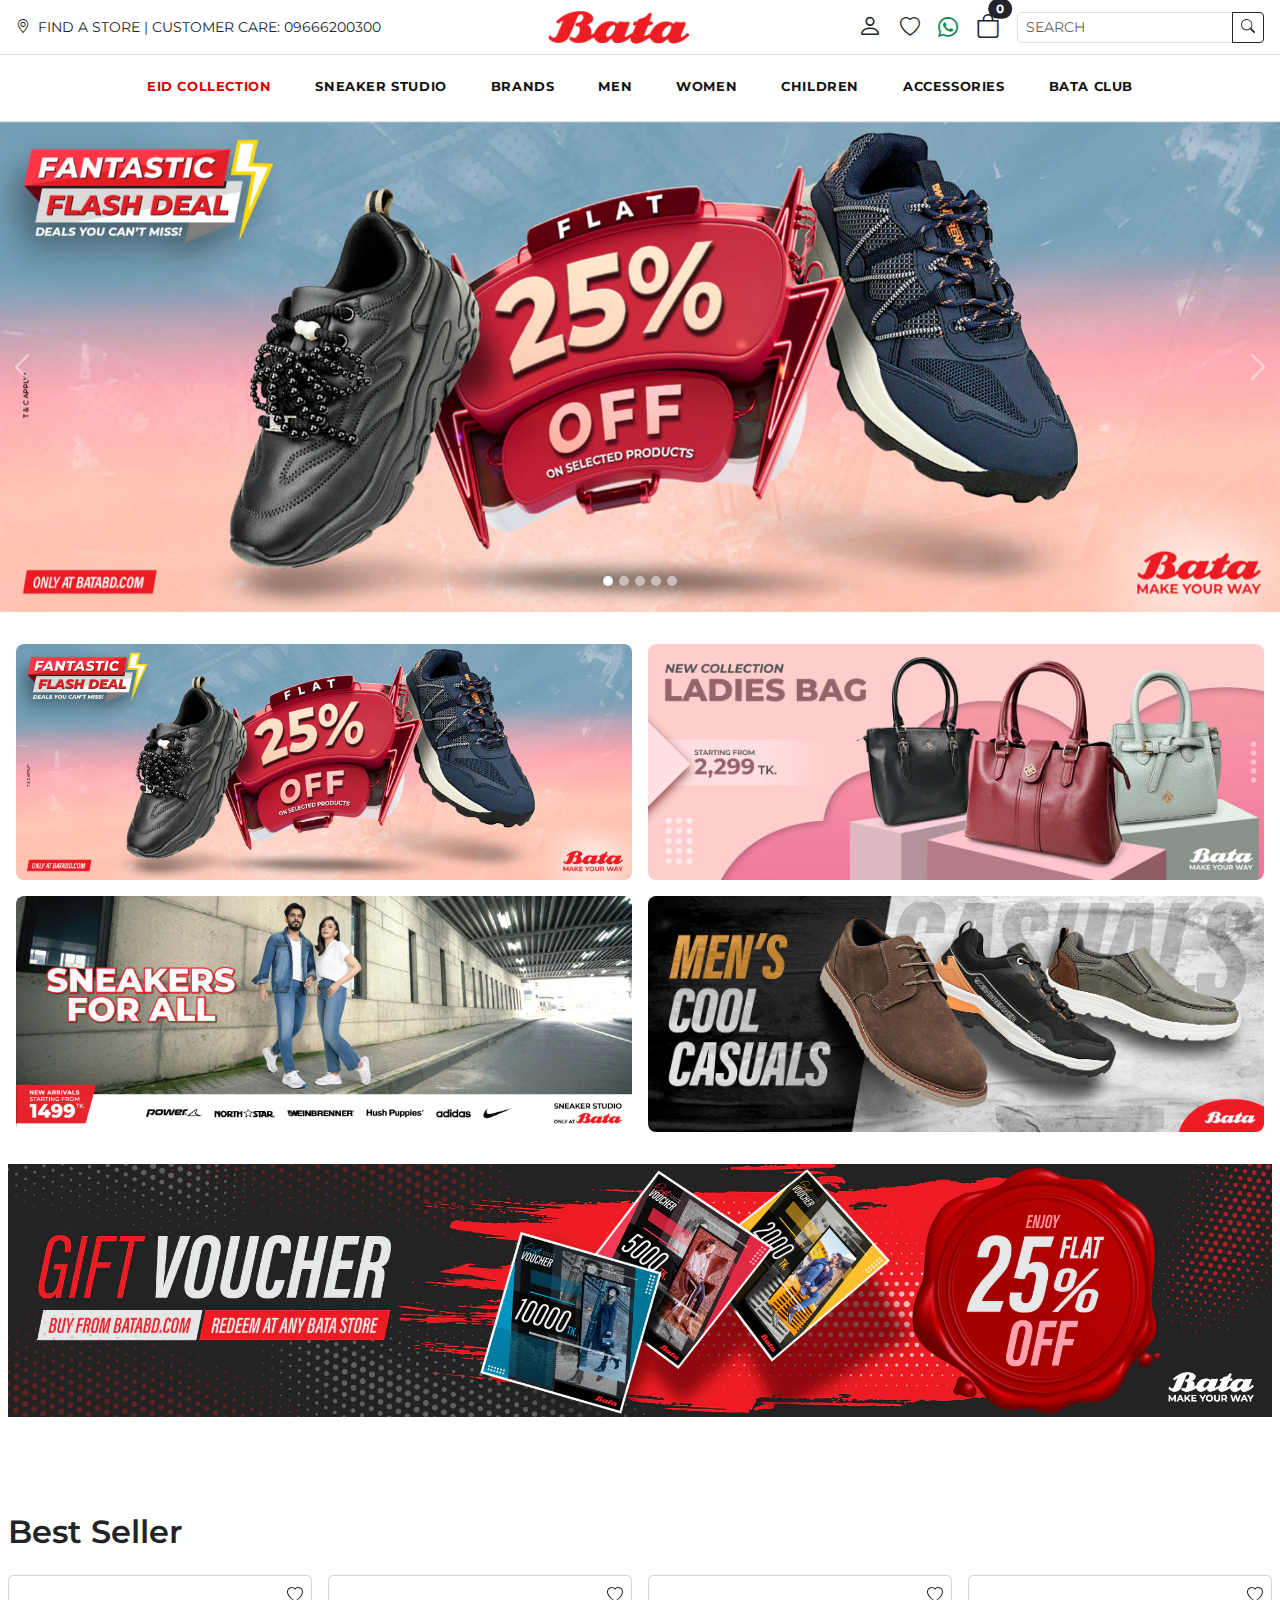
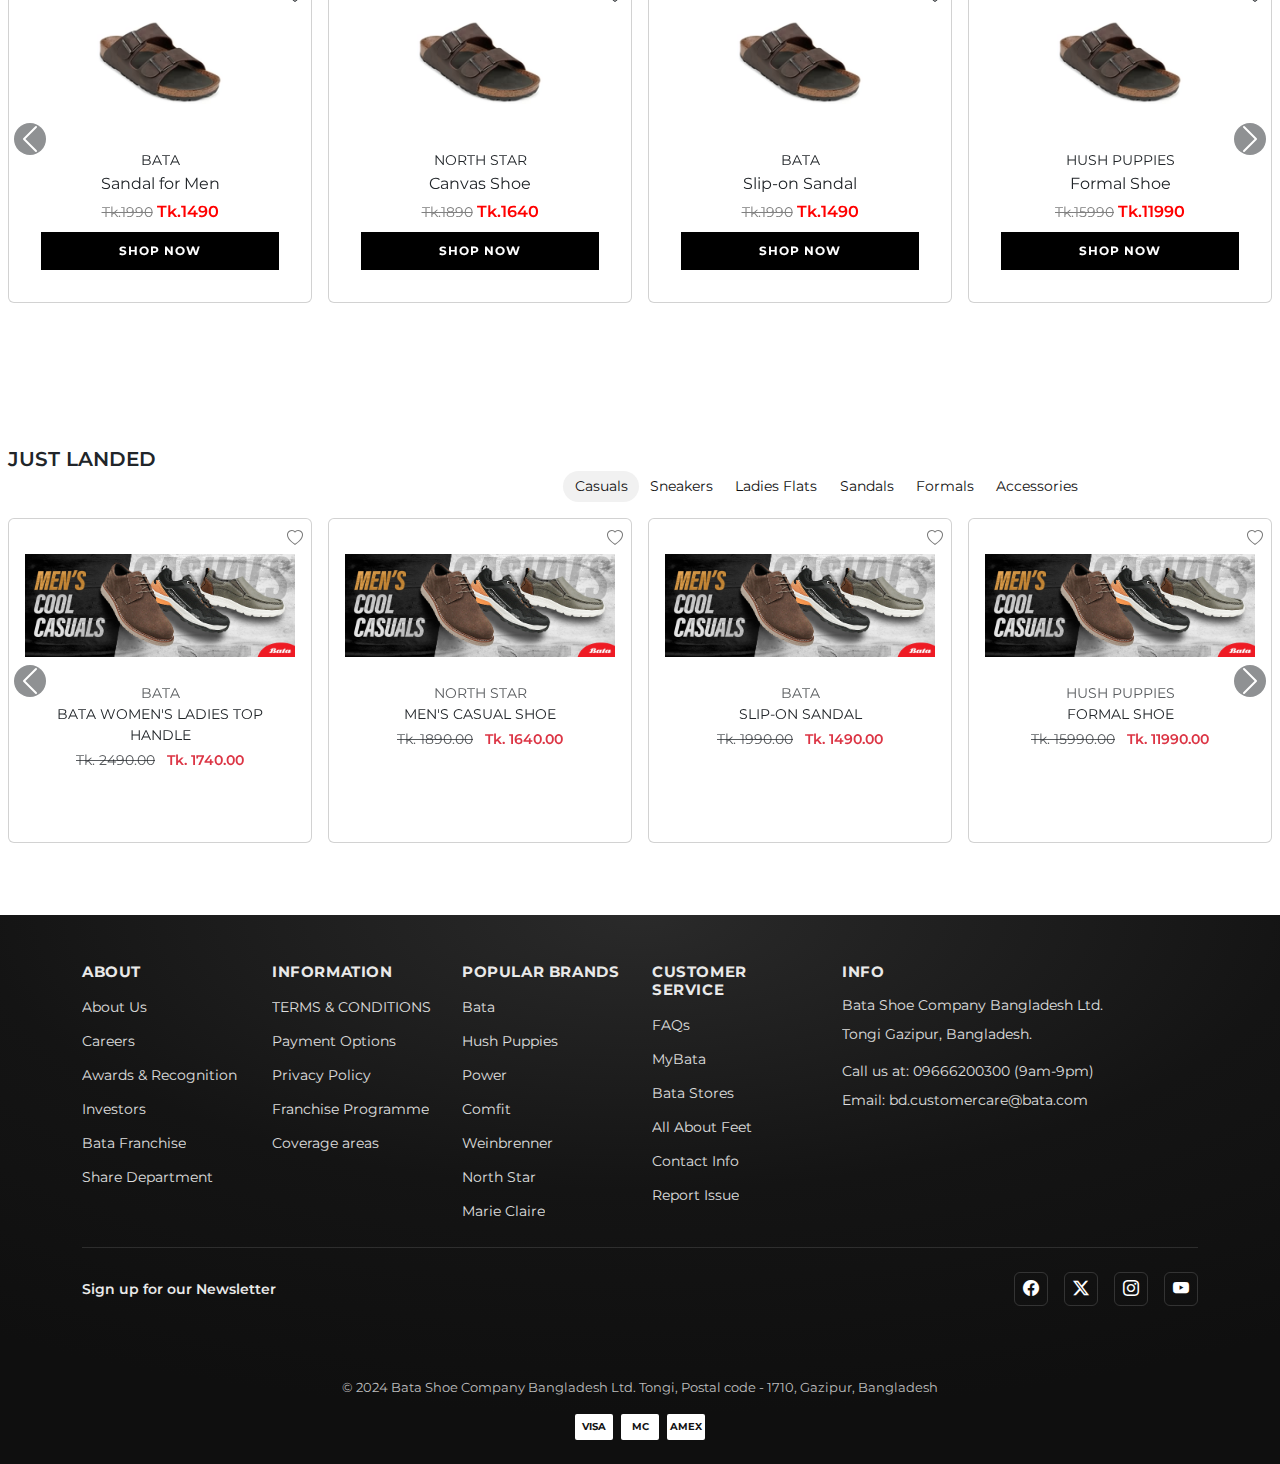
<file: index.html>
<!DOCTYPE html>
<html lang="en">

<head>
  <meta charset="UTF-8" />
  <meta name="viewport" content="width=device-width, initial-scale=1.0" />
  <title>Make your way - Bata</title>

  <!-- Bootstrap Icons -->
  <link rel="stylesheet" href="https://cdn.jsdelivr.net/npm/bootstrap-icons@1.13.1/font/bootstrap-icons.min.css">

  <!-- Google Font -->
  <link rel="preconnect" href="https://fonts.googleapis.com">
  <link rel="preconnect" href="https://fonts.gstatic.com" crossorigin>
  <link href="https://fonts.googleapis.com/css2?family=Montserrat:wght@100..900&display=swap" rel="stylesheet">

  <!-- Bootstrap 5.3 (local) -->
  <link rel="stylesheet" href="bootstrap/css/bootstrap.min.css">
  <!-- cdn  -->
  <link href="https://cdn.jsdelivr.net/npm/bootstrap@5.3.3/dist/css/bootstrap.min.css" rel="stylesheet"
    integrity="sha384-QWTKZyjpPEjISv5WaRU9OFeRpok6YctnYmDr5pNlyT2bRjXh0JMhjY6hW+ALEwIH" crossorigin="anonymous">


  <link rel="shortcut icon" href="assets/images/logo.png" type="image/x-icon">
  <link rel="stylesheet" href="/styles/style.css">

</head>

<body class="bg-white">

  <!-- =============== HEADER =============== -->
  <header class="border-bottom bg-white">

    <!-- TOP BAR -->
    <div class="container-fluid px-3 py-2">
      <div class="d-flex align-items-center justify-content-between">

        <!-- LEFT -->
        <div class="d-flex align-items-center gap-3">

          <!-- Mobile: menu + search -->
          <button class="btn p-0 d-lg-none" type="button" data-bs-toggle="offcanvas" data-bs-target="#mobileMenu"
            aria-controls="mobileMenu" aria-label="Open menu">
            <i class="bi bi-list fs-2"></i>
          </button>

          <button class="btn p-0 d-lg-none" type="button" data-bs-toggle="offcanvas" data-bs-target="#mobileSearch"
            aria-controls="mobileSearch" aria-label="Open search">
            <i class="bi bi-search fs-4"></i>
          </button>

          <!-- Desktop: left text -->
          <div class="d-none d-lg-flex align-items-center gap-2 small text-uppercase">
            <i class="bi bi-geo-alt"></i>
            <span>FIND A STORE | CUSTOMER CARE: 09666200300</span>
          </div>
        </div>

        <!-- CENTER LOGO -->
        <a href="index.html" class="text-decoration-none">
          <img src="assets/images/logo.png" alt="Bata" style="height: 34px; width: auto;">
        </a>

        <!-- RIGHT -->
        <div class="d-flex align-items-center gap-3">

          <a class="btn p-0" href="#" aria-label="Account">
            <i class="bi bi-person fs-4"></i>
          </a>

          <a class="btn p-0 d-none d-lg-inline-flex" href="#" aria-label="Wishlist">
            <i class="bi bi-heart fs-5"></i>
          </a>

          <a class="btn p-0 d-none d-lg-inline-flex" href="#" aria-label="WhatsApp">
            <i class="bi bi-whatsapp fs-5 text-success"></i>
          </a>

          <a class="btn position-relative p-0" href="#" aria-label="Cart">
            <i class="bi bi-bag fs-4"></i>
            <span class="position-absolute top-0 start-100 translate-middle badge rounded-pill bg-dark">0</span>
          </a>

          <!-- Desktop Search -->
          <form class="d-none d-lg-block" role="search">
            <div class="input-group input-group-sm">
              <input class="form-control text-uppercase" type="search" placeholder="SEARCH" aria-label="Search">
              <button class="btn btn-outline-dark" type="submit" aria-label="Submit search">
                <i class="bi bi-search"></i>
              </button>
            </div>
          </form>

        </div>
      </div>
    </div>

    <!-- DESKTOP NAV -->
    <nav class="d-none d-lg-block border-top bata-desktop-nav">
      <div class="container-fluid">
        <ul class="nav justify-content-center gap-4 py-2 fw-semibold text-uppercase">

          <li class="nav-item">
            <a class="nav-link text-danger" href="eidcollection.html">Eid Collection</a>
          </li>

          <li class="nav-item">
            <a class="nav-link" href="brands.html">Sneaker Studio</a>
          </li>

          <!-- BRANDS (simple dropdown list like screenshot) -->
          <li class="nav-item dropdown position-static">
            <a class="nav-link dropdown-toggle" href="brands.html" role="button" data-bs-toggle="dropdown">Brands</a>
            <div class="dropdown-menu">
              <div class="container">
                <div class="row g-4">
                  <div class="col-lg-3">
                    <div class="mega-title">Brands</div>
                    <ul class="mega-list">
                      <li><a class="hot" href="#">Power</a></li>
                      <li><a href="#">North star</a></li>
                      <li><a href="#">Bata Red Label</a></li>
                      <li><a href="#">Adidas</a></li>
                      <li><a href="#">Bata</a></li>
                      <li><a href="#">Comfit</a></li>
                      <li><a href="#">Hush puppies</a></li>
                      <li><a href="#">Weinbrenner</a></li>
                      <li><a href="#">Scholl</a></li>
                    </ul>
                  </div>
                </div>
              </div>
            </div>
          </li>

          <!-- MEN (mega menu) -->
          <li class="nav-item dropdown position-static">
            <a class="nav-link dropdown-toggle" href="#" role="button" data-bs-toggle="dropdown">Men</a>
            <div class="dropdown-menu">
              <div class="container">
                <div class="row g-5">

                  <div class="col-lg-3">
                    <div class="mega-title">All shoes</div>
                    <ul class="mega-list">
                      <li><a class="hot" href="#">Apparel</a></li>
                      <li><a href="#">Casual Shoes</a></li>
                      <li><a href="#">Formal Shoes</a></li>
                      <li><a href="#">Mens Sandal</a></li>
                      <li><a href="#">Mocassino</a></li>
                      <li><a href="#">Sports</a></li>
                    </ul>
                  </div>

                  <div class="col-lg-2">
                    <div class="mega-title">Brands</div>
                    <ul class="mega-list">
                      <li><a class="hot" href="#">Adidas</a></li>
                      <li><a href="#">Ambassador</a></li>
                      <li><a href="#">Bata</a></li>
                      <li><a href="#">Bata Comfit</a></li>
                      <li><a href="#">Bata Red Label</a></li>
                      <li><a href="#">Hush Puppies</a></li>
                      <li><a href="#">North Star</a></li>
                      <li><a href="#">Power</a></li>
                      <li><a href="#">Weinbrenner</a></li>
                      <li><a href="#">Scholl</a></li>
                    </ul>
                  </div>

                  <div class="col-lg-2">
                    <div class="mega-title">By color</div>
                    <ul class="mega-list">
                      <li><a class="hot" href="#">Black</a></li>
                      <li><a href="#">Blue</a></li>
                      <li><a href="#">Brown</a></li>
                      <li><a href="#">Gray</a></li>
                      <li><a href="#">Green</a></li>
                      <li><a href="#">Red</a></li>
                      <li><a href="#">Pink</a></li>
                      <li><a href="#">Yellow</a></li>
                      <li><a href="#">White</a></li>
                    </ul>
                  </div>

                  <div class="col-lg-2">
                    <div class="mega-title">By price</div>
                    <ul class="mega-list">
                      <li><a class="hot" href="#">Under Tk.1000</a></li>
                      <li><a href="#">Tk.1001 - Tk.1500</a></li>
                      <li><a href="#">Tk.1501 - Tk.2000</a></li>
                      <li><a href="#">Tk.2001 - Tk.3000</a></li>
                      <li><a href="#">Tk.3001 - Tk.4000</a></li>
                      <li><a href="#">Tk.4001 - Tk.5000</a></li>
                      <li><a href="#">Above Tk.5000</a></li>
                    </ul>
                  </div>

                  <div class="col-lg-3">
                    <div class="mega-title">By size</div>
                    <a class="size-item hot" href="#"><i class="bi bi-shoe-print"></i> 5</a>
                    <a class="size-item" href="#"><i class="bi bi-shoe-print"></i> 6</a>
                    <a class="size-item" href="#"><i class="bi bi-shoe-print"></i> 7</a>
                    <a class="size-item" href="#"><i class="bi bi-shoe-print"></i> 8</a>
                    <a class="size-item" href="#"><i class="bi bi-shoe-print"></i> 9</a>
                    <a class="size-item" href="#"><i class="bi bi-shoe-print"></i> 10</a>
                    <a class="size-item" href="#"><i class="bi bi-shoe-print"></i> 11</a>
                  </div>

                </div>
              </div>
            </div>
          </li>

          <!-- WOMEN -->
          <li class="nav-item dropdown position-static">
            <a class="nav-link dropdown-toggle" href="#" role="button" data-bs-toggle="dropdown">Women</a>
            <div class="dropdown-menu">
              <div class="container">
                <div class="row g-5">

                  <div class="col-lg-3">
                    <div class="mega-title">All shoes</div>
                    <ul class="mega-list">
                      <li><a class="hot" href="#">Apparel</a></li>
                      <li><a href="#">Ladies Sandals</a></li>
                      <li><a href="#">Ladies Heel</a></li>
                      <li><a href="#">Ladies Sports Shoes</a></li>
                      <li><a href="#">Ladies Casual & Formal Closed Shoes</a></li>
                    </ul>
                  </div>

                  <div class="col-lg-2">
                    <div class="mega-title">Brands</div>
                    <ul class="mega-list">
                      <li><a class="hot" href="#">Bata</a></li>
                      <li><a href="#">Bata Comfit</a></li>
                      <li><a href="#">Bata Red Label</a></li>
                      <li><a href="#">Power</a></li>
                      <li><a href="#">Hush Puppies</a></li>
                      <li><a href="#">North Star</a></li>
                      <li><a href="#">Scholl</a></li>
                      <li><a href="#">Adidas</a></li>
                      <li><a href="#">Marie Claire</a></li>
                    </ul>
                  </div>

                  <div class="col-lg-2">
                    <div class="mega-title">By color</div>
                    <ul class="mega-list">
                      <li><a class="hot" href="#">Black</a></li>
                      <li><a href="#">Blue</a></li>
                      <li><a href="#">Brown</a></li>
                      <li><a href="#">Gray</a></li>
                      <li><a href="#">Green</a></li>
                      <li><a href="#">Pink</a></li>
                      <li><a href="#">Red</a></li>
                      <li><a href="#">Yellow</a></li>
                      <li><a href="#">White</a></li>
                    </ul>
                  </div>

                  <div class="col-lg-2">
                    <div class="mega-title">By price</div>
                    <ul class="mega-list">
                      <li><a class="hot" href="#">Under Tk.1000</a></li>
                      <li><a href="#">Tk.1001 - Tk.1500</a></li>
                      <li><a href="#">Tk.1501 - Tk.2000</a></li>
                      <li><a href="#">Tk.2001 - Tk.3000</a></li>
                      <li><a href="#">Tk.3001 - Tk.4000</a></li>
                      <li><a href="#">Tk.4001 - Tk.5000</a></li>
                      <li><a href="#">Above Tk.5000</a></li>
                    </ul>
                  </div>

                  <div class="col-lg-3">
                    <div class="mega-title">By size</div>
                    <a class="size-item hot" href="#"><i class="bi bi-shoe-print"></i> 3</a>
                    <a class="size-item" href="#"><i class="bi bi-shoe-print"></i> 4</a>
                    <a class="size-item" href="#"><i class="bi bi-shoe-print"></i> 5</a>
                    <a class="size-item" href="#"><i class="bi bi-shoe-print"></i> 6</a>
                    <a class="size-item" href="#"><i class="bi bi-shoe-print"></i> 7</a>
                  </div>

                </div>
              </div>
            </div>
          </li>

          <!-- CHILDREN -->
          <li class="nav-item dropdown position-static">
            <a class="nav-link dropdown-toggle" href="#" role="button" data-bs-toggle="dropdown">Children</a>
            <div class="dropdown-menu">
              <div class="container">
                <div class="row g-5">

                  <div class="col-lg-3">
                    <div class="mega-title">Boys</div>
                    <ul class="mega-list mb-3">
                      <li><a class="hot" href="#">Sandal</a></li>
                      <li><a href="#">Sports</a></li>
                      <li><a href="#">Kids' Casuals (Boys)</a></li>
                    </ul>

                    <div class="mega-title">Girls</div>
                    <ul class="mega-list">
                      <li><a class="hot" href="#">Sandal</a></li>
                      <li><a href="#">Sports</a></li>
                      <li><a href="#">Kids' Casuals (Girls)</a></li>
                    </ul>
                  </div>

                  <div class="col-lg-2">
                    <div class="mega-title">Brands</div>
                    <ul class="mega-list">
                      <li><a class="hot" href="#">Bata</a></li>
                      <li><a href="#">Weinbrenner</a></li>
                      <li><a href="#">Bubblegummers</a></li>
                      <li><a href="#">Power</a></li>
                      <li><a href="#">Justice League</a></li>
                    </ul>
                  </div>

                  <div class="col-lg-2">
                    <div class="mega-title">By color</div>
                    <ul class="mega-list">
                      <li><a class="hot" href="#">Black</a></li>
                      <li><a href="#">Blue</a></li>
                      <li><a href="#">Brown</a></li>
                      <li><a href="#">Gray</a></li>
                      <li><a href="#">Green</a></li>
                      <li><a href="#">Pink</a></li>
                      <li><a href="#">Red</a></li>
                      <li><a href="#">White</a></li>
                      <li><a href="#">Yellow</a></li>
                    </ul>
                  </div>

                  <div class="col-lg-2">
                    <div class="mega-title">By price</div>
                    <ul class="mega-list">
                      <li><a class="hot" href="#">Under Tk.1000</a></li>
                      <li><a href="#">Tk.1001 - Tk.1500</a></li>
                      <li><a href="#">Tk.1501 - Tk.2000</a></li>
                      <li><a href="#">Tk.2001 - Tk.3000</a></li>
                      <li><a href="#">Tk.3001 - Tk.4000</a></li>
                      <li><a href="#">Above Tk.5000</a></li>
                    </ul>
                  </div>

                  <div class="col-lg-3">
                    <div class="mega-title">By size</div>
                    <a class="size-item hot" href="#"><i class="bi bi-shoe-print"></i> 1</a>
                    <a class="size-item" href="#"><i class="bi bi-shoe-print"></i> 2</a>
                    <a class="size-item" href="#"><i class="bi bi-shoe-print"></i> 3</a>
                    <a class="size-item" href="#"><i class="bi bi-shoe-print"></i> 4</a>
                    <a class="size-item" href="#"><i class="bi bi-shoe-print"></i> 5</a>
                    <a class="size-item" href="#"><i class="bi bi-shoe-print"></i> 6</a>
                    <a class="size-item" href="#"><i class="bi bi-shoe-print"></i> 7</a>
                    <a class="size-item" href="#"><i class="bi bi-shoe-print"></i> 8</a>
                    <a class="size-item" href="#"><i class="bi bi-shoe-print"></i> 9</a>
                    <a class="size-item" href="#"><i class="bi bi-shoe-print"></i> 10</a>
                    <a class="size-item" href="#"><i class="bi bi-shoe-print"></i> 11</a>
                    <a class="size-item" href="#"><i class="bi bi-shoe-print"></i> 12</a>
                    <a class="size-item" href="#"><i class="bi bi-shoe-print"></i> 13</a>
                  </div>

                </div>
              </div>
            </div>
          </li>

          <!-- ACCESSORIES -->
          <li class="nav-item dropdown position-static">
            <a class="nav-link dropdown-toggle" href="#" role="button" data-bs-toggle="dropdown">Accessories</a>
            <div class="dropdown-menu">
              <div class="container">
                <div class="row g-5">
                  <div class="col-lg-3">
                    <div class="mega-title">Apparel</div>
                  </div>

                  <div class="col-lg-3">
                    <div class="mega-title">Bag</div>
                    <ul class="mega-list">
                      <li><a class="hot" href="#">Backpack</a></li>
                      <li><a href="#">Ladies Handbags</a></li>
                    </ul>
                  </div>

                  <div class="col-lg-3">
                    <div class="mega-title">Brands</div>
                    <ul class="mega-list">
                      <li><a class="hot" href="#">Adidas</a></li>
                      <li><a href="#">Bata</a></li>
                      <li><a href="#">Prive Roma</a></li>
                      <li><a href="#">Marie Claire</a></li>
                    </ul>
                  </div>

                  <div class="col-lg-3">
                    <div class="mega-title">Others</div>
                    <ul class="mega-list">
                      <li><a class="hot" href="#">Belts</a></li>
                      <li><a href="#">Wallets</a></li>
                      <li><a href="#">Shoe Care</a></li>
                    </ul>
                  </div>
                </div>
              </div>
            </div>
          </li>

          <!-- BATA CLUB -->
          <li class="nav-item dropdown position-static">
            <a class="nav-link dropdown-toggle" href="#" role="button" data-bs-toggle="dropdown">Bata Club</a>
            <div class="dropdown-menu">
              <div class="container">
                <div class="row">
                  <div class="col-lg-4">
                    <ul class="mega-list">
                      <li><a href="#">Check your Bata Club points</a></li>
                      <li><a href="#">Register Yourself</a></li>
                      <li><a href="#">Bata Club Benefits</a></li>
                    </ul>
                  </div>
                </div>
              </div>
            </div>
          </li>

        </ul>
      </div>
    </nav>

  </header>

  <!-- MOBILE MENU -->
  <div class="offcanvas offcanvas-start" tabindex="-1" id="mobileMenu" aria-labelledby="mobileMenuLabel">
    <div class="offcanvas-header">
      <h5 class="offcanvas-title" id="mobileMenuLabel">Menu</h5>
      <button type="button" class="btn-close" data-bs-dismiss="offcanvas" aria-label="Close"></button>
    </div>
    <div class="offcanvas-body">
      <ul class="nav flex-column fw-semibold text-uppercase gap-2">
        <li class="nav-item"><a class="nav-link text-danger" href="eidcollection.html">Eid Collection</a></li>
        <li class="nav-item"><a class="nav-link text-dark" href="brands.html">Sneaker Studio</a></li>
        <li class="nav-item"><a class="nav-link text-dark" href="eidcollection.html">Brands</a></li>
        <li class="nav-item"><a class="nav-link text-dark" href="#">Men</a></li>
        <li class="nav-item"><a class="nav-link text-dark" href="#">Women</a></li>
        <li class="nav-item"><a class="nav-link text-dark" href="#">Children</a></li>
        <li class="nav-item"><a class="nav-link text-dark" href="#">Accessories</a></li>
        <li class="nav-item"><a class="nav-link text-dark" href="#">Bata Club</a></li>
      </ul>
    </div>
  </div>

  <!-- MOBILE SEARCH -->
  <div class="offcanvas offcanvas-top" tabindex="-1" id="mobileSearch" aria-labelledby="mobileSearchLabel">
    <div class="offcanvas-header">
      <h5 class="offcanvas-title" id="mobileSearchLabel">Search</h5>
      <button type="button" class="btn-close" data-bs-dismiss="offcanvas" aria-label="Close"></button>
    </div>
    <div class="offcanvas-body">
      <form role="search">
        <div class="input-group">
          <input class="form-control text-uppercase" type="search" placeholder="SEARCH" aria-label="Search">
          <button class="btn btn-dark" type="submit"><i class="bi bi-search"></i></button>
        </div>
      </form>
    </div>
  </div>

  <!-- =============== CAROUSEL =============== -->
  <section class="carousel">
    <div id="carouselExampleIndicators" class="carousel slide" data-bs-ride="carousel">

      <div class="carousel-indicators">
        <button type="button" data-bs-target="#carouselExampleIndicators" data-bs-slide-to="0" class="active"
          aria-current="true" aria-label="Slide 1"></button>
        <button type="button" data-bs-target="#carouselExampleIndicators" data-bs-slide-to="1"
          aria-label="Slide 2"></button>
        <button type="button" data-bs-target="#carouselExampleIndicators" data-bs-slide-to="2"
          aria-label="Slide 3"></button>
        <button type="button" data-bs-target="#carouselExampleIndicators" data-bs-slide-to="3"
          aria-label="Slide 4"></button>
        <button type="button" data-bs-target="#carouselExampleIndicators" data-bs-slide-to="4"
          aria-label="Slide 5"></button>
      </div>

      <div class="carousel-inner">
        <div class="carousel-item active">
          <img src="assets/images/slider-1.webp" class="d-block w-100 img-fluid" alt="">
        </div>
        <div class="carousel-item">
          <img src="assets/images/last-slider.webp" class="d-block w-100 img-fluid" alt="">
        </div>
        <div class="carousel-item">
          <img src="assets/images/slider-2.webp" class="d-block w-100 img-fluid" alt="">
        </div>
        <div class="carousel-item">
          <img src="assets/images/slider-3.webp" class="d-block w-100 img-fluid" alt="">
        </div>
        <div class="carousel-item">
          <img src="assets/images/slider-4.webp" class="d-block w-100 img-fluid" alt="">
        </div>
      </div>

      <button class="carousel-control-prev" type="button" data-bs-target="#carouselExampleIndicators"
        data-bs-slide="prev">
        <span class="carousel-control-prev-icon" aria-hidden="true"></span>
        <span class="visually-hidden">Previous</span>
      </button>

      <button class="carousel-control-next" type="button" data-bs-target="#carouselExampleIndicators"
        data-bs-slide="next">
        <span class="carousel-control-next-icon" aria-hidden="true"></span>
        <span class="visually-hidden">Next</span>
      </button>

    </div>
  </section>


  <section class="py-4">
    <div class="px-2">
      <div class="d-flex flex-wrap">

        <!-- Card 1 -->
        <div class="w-50 w-md-25 p-2">
          <a href="mens.html" class="category-card">
            <div class="card border-0 overflow-hidden">
              <img src="assets/images/slider-1.webp" class="img-fluid w-100" alt="Men">
            </div>
          </a>
        </div>

        <!-- Card 2 -->
        <div class="w-50 w-md-25 p-2">
          <a href="women.html" class="category-card">
            <div class="card border-0 overflow-hidden">
              <img src="assets/images/slider-2.webp" class="img-fluid w-100" alt="Women">
            </div>
          </a>
        </div>

        <!-- Card 3 -->
        <div class="w-50 w-md-25 p-2">
          <a href="kids.html" class="category-card">
            <div class="card border-0 overflow-hidden">
              <img src="assets/images/slider-3.webp" class="img-fluid w-100" alt="Kids">
            </div>
          </a>
        </div>

        <!-- Card 4 -->
        <div class="w-50 w-md-25 p-2">
          <a href="accessories.html" class="category-card">
            <div class="card border-0 overflow-hidden">
              <img src="assets/images/slider-4.webp" class="img-fluid w-100" alt="Accessories">
            </div>
          </a>
        </div>

      </div>
    </div>
  </section>

  <!-- =============== COUPONS / GIFT VOUCHER BANNER =============== -->
  <section class="pb-4">
    <div class="px-2">
      <img src="assets/images/coupons.webp" class="img-fluid w-100" alt="Coupons">
    </div>
  </section>

  <!-- =============== BEST SELLER (basic placeholder) =============== -->
  <section class="py-4">
    <div class=" px-2 my-5">
      <h2 class="fw-semibold mb-4">Best Seller</h2>

      <div id="productCarousel" class="carousel slide" data-bs-touch="true">
        <div class="carousel-inner">

          <!-- Slide 1 -->
          <div class="carousel-item active">
            <div class="row g-3">

              <!-- Product 1 -->
              <div class="col-12 col-sm-6 col-lg-3">
                <div class="card product-card text-center p-3 h-100 position-relative">
                  <i class="bi bi-heart position-absolute top-0 end-0 m-2"></i>
                  <img src="assets/images/sandal.avif" class="card-img-top" alt="">
                  <div class="card-body">
                    <small>BATA</small>
                    <p class="mb-1">Sandal for Men</p>
                    <div>
                      <span class="price-old">Tk.1990</span>
                      <span class="price-new">Tk.1490</span>
                    </div>
                    <button class="btn btn-dark btn-sm mt-2 w-100 shop-btn">SHOP NOW</button>
                  </div>
                </div>
              </div>

              <!-- Product 2 -->
              <div class="col-12 col-sm-6 col-lg-3">
                <div class="card product-card text-center p-3 h-100 position-relative">
                  <i class="bi bi-heart position-absolute top-0 end-0 m-2"></i>
                  <img src="assets/images/sandal.avif" class="card-img-top" alt="">
                  <div class="card-body">
                    <small>NORTH STAR</small>
                    <p class="mb-1">Canvas Shoe</p>
                    <div>
                      <span class="price-old">Tk.1890</span>
                      <span class="price-new">Tk.1640</span>
                    </div>
                    <button class="btn btn-dark btn-sm mt-2 w-100 shop-btn">SHOP NOW</button>
                  </div>
                </div>
              </div>

              <!-- Product 3 -->
              <div class="col-12 col-sm-6 col-lg-3 d-none d-lg-block">
                <div class="card product-card text-center p-3 h-100 position-relative">
                  <i class="bi bi-heart position-absolute top-0 end-0 m-2"></i>
                  <img src="assets/images/sandal.avif" class="card-img-top" alt="">
                  <div class="card-body">
                    <small>BATA</small>
                    <p class="mb-1">Slip-on Sandal</p>
                    <div>
                      <span class="price-old">Tk.1990</span>
                      <span class="price-new">Tk.1490</span>
                    </div>
                    <button class="btn btn-dark btn-sm mt-2 w-100 shop-btn">SHOP NOW</button>
                  </div>
                </div>
              </div>

              <!-- Product 4 -->
              <div class="col-12 col-sm-6 col-lg-3 d-none d-lg-block">
                <div class="card product-card text-center p-3 h-100 position-relative">
                  <i class="bi bi-heart position-absolute top-0 end-0 m-2"></i>
                  <img src="assets/images/sandal.avif" class="card-img-top" alt="">
                  <div class="card-body">
                    <small>HUSH PUPPIES</small>
                    <p class="mb-1">Formal Shoe</p>
                    <div>
                      <span class="price-old">Tk.15990</span>
                      <span class="price-new">Tk.11990</span>
                    </div>
                    <button class="btn btn-dark btn-sm mt-2 w-100 shop-btn">SHOP NOW</button>
                  </div>
                </div>
              </div>

            </div>
          </div>

          <!-- Slide 2 (for mobile+sm view to keep carousel working nicely) -->
          <div class="carousel-item">
            <div class="row g-3">

              <!-- Product 3 -->
              <div class="col-12 col-sm-6 col-lg-3">
                <div class="card product-card text-center p-3 h-100 position-relative">
                  <i class="bi bi-heart position-absolute top-0 end-0 m-2"></i>
                  <img src="assets/images/sandal.avif" class="card-img-top" alt="">
                  <div class="card-body">
                    <small>BATA</small>
                    <p class="mb-1">Slip-on Sandal</p>
                    <div>
                      <span class="price-old">Tk.1990</span>
                      <span class="price-new">Tk.1490</span>
                    </div>
                    <button class="btn btn-dark btn-sm mt-2 w-100 shop-btn">SHOP NOW</button>
                  </div>
                </div>
              </div>

              <!-- Product 4 -->
              <div class="col-12 col-sm-6 col-lg-3">
                <div class="card product-card text-center p-3 h-100 position-relative">
                  <i class="bi bi-heart position-absolute top-0 end-0 m-2"></i>
                  <img src="assets/images/sandal.avif" class="card-img-top" alt="">
                  <div class="card-body">
                    <small>HUSH PUPPIES</small>
                    <p class="mb-1">Formal Shoe</p>
                    <div>
                      <span class="price-old">Tk.15990</span>
                      <span class="price-new">Tk.11990</span>
                    </div>
                    <button class="btn btn-dark btn-sm mt-2 w-100 shop-btn">SHOP NOW</button>
                  </div>
                </div>
              </div>

              <!-- Product 1 -->
              <div class="col-12 col-sm-6 col-lg-3 d-none d-lg-block">
                <div class="card product-card text-center p-3 h-100 position-relative">
                  <i class="bi bi-heart position-absolute top-0 end-0 m-2"></i>
                  <img src="assets/images/sandal.avif" class="card-img-top" alt="">
                  <div class="card-body">
                    <small>BATA</small>
                    <p class="mb-1">Sandal for Men</p>
                    <div>
                      <span class="price-old">Tk.1990</span>
                      <span class="price-new">Tk.1490</span>
                    </div>
                    <button class="btn btn-dark btn-sm mt-2 w-100 shop-btn">SHOP NOW</button>
                  </div>
                </div>
              </div>

              <!-- Product 2 -->
              <div class="col-12 col-sm-6 col-lg-3 d-none d-lg-block">
                <div class="card product-card text-center p-3 h-100 position-relative">
                  <i class="bi bi-heart position-absolute top-0 end-0 m-2"></i>
                  <img src="assets/images/sandal.avif" class="card-img-top" alt="">
                  <div class="card-body">
                    <small>NORTH STAR</small>
                    <p class="mb-1">Canvas Shoe</p>
                    <div>
                      <span class="price-old">Tk.1890</span>
                      <span class="price-new">Tk.1640</span>
                    </div>
                    <button class="btn btn-dark btn-sm mt-2 w-100 shop-btn">SHOP NOW</button>
                  </div>
                </div>
              </div>

            </div>
          </div>

        </div>

        <!-- Controls -->
        <button class="carousel-control-prev" type="button" data-bs-target="#productCarousel" data-bs-slide="prev">
          <span class="carousel-control-prev-icon bg-dark rounded-circle p-2"></span>
        </button>

        <button class="carousel-control-next" type="button" data-bs-target="#productCarousel" data-bs-slide="next">
          <span class="carousel-control-next-icon bg-dark rounded-circle p-2"></span>
        </button>
      </div>
    </div>
  </section>


  <!-- Just Landed -->
  <section class="py-4">
    <div class=" px-2 my-5">
      <h5 class="m-0 fw-semibold">JUST LANDED</h5>
      <div class="d-flex align-items-center justify-content-around flex-wrap gap-2 mb-3">
        <h5 class="m-0 fw-semibold"></h5>

        <!-- Tabs -->
        <ul class="nav nav-pills landed-tabs" id="landedTab" role="tablist">
          <li class="nav-item" role="presentation">
            <button class="nav-link active" id="tab-casuals" data-bs-toggle="pill" data-bs-target="#pane-casuals"
              type="button" role="tab">Casuals</button>
          </li>
          <li class="nav-item" role="presentation">
            <button class="nav-link" id="tab-sneakers" data-bs-toggle="pill" data-bs-target="#pane-sneakers"
              type="button" role="tab">Sneakers</button>
          </li>
          <li class="nav-item" role="presentation">
            <button class="nav-link" id="tab-ladies" data-bs-toggle="pill" data-bs-target="#pane-ladies" type="button"
              role="tab">Ladies Flats</button>
          </li>
          <li class="nav-item" role="presentation">
            <button class="nav-link" id="tab-sandals" data-bs-toggle="pill" data-bs-target="#pane-sandals" type="button"
              role="tab">Sandals</button>
          </li>
          <li class="nav-item" role="presentation">
            <button class="nav-link" id="tab-formals" data-bs-toggle="pill" data-bs-target="#pane-formals" type="button"
              role="tab">Formals</button>
          </li>
          <li class="nav-item" role="presentation">
            <button class="nav-link" id="tab-accessories" data-bs-toggle="pill" data-bs-target="#pane-accessories"
              type="button" role="tab">Accessories</button>
          </li>
        </ul>
      </div>

      <div class="tab-content" id="landedTabContent">

        <!-- ============ Casuals ============ -->
        <div class="tab-pane fade show active" id="pane-casuals" role="tabpanel" aria-labelledby="tab-casuals">
          <div id="landedCarouselCasuals" class="carousel slide" data-bs-touch="true">
            <div class="carousel-inner">

              <!-- Slide 1 -->
              <div class="carousel-item active">
                <div class="row g-3">
                  <!-- Card -->
                  <div class="col-12 col-sm-6 col-lg-3">
                    <div class="card landed-card text-center h-100 position-relative p-3">
                      <button class="btn btn-link p-0 border-0 landed-wish position-absolute top-0 end-0 m-2">
                        <i class="bi bi-heart"></i>
                      </button>
                      <img src="assets/images/slider-4.webp" class="card-img-top landed-img" alt="">
                      <div class="card-body pt-2">
                        <small class="text-muted d-block">BATA</small>
                        <p class="mb-1 small">BATA WOMEN&#39;S LADIES TOP HANDLE</p>
                        <div class="small">
                          <span class="text-muted text-decoration-line-through me-2">Tk. 2490.00</span>
                          <span class="text-danger fw-semibold">Tk. 1740.00</span>
                        </div>
                        <button class="btn btn-dark btn-sm w-100 mt-2 landed-btn">ADD TO CART</button>
                      </div>
                    </div>
                  </div>

                  <div class="col-12 col-sm-6 col-lg-3">
                    <div class="card landed-card text-center h-100 position-relative p-3">
                      <button class="btn btn-link p-0 border-0 landed-wish position-absolute top-0 end-0 m-2">
                        <i class="bi bi-heart"></i>
                      </button>
                      <img src="assets/images/slider-4.webp" class="card-img-top landed-img" alt="">
                      <div class="card-body pt-2">
                        <small class="text-muted d-block">NORTH STAR</small>
                        <p class="mb-1 small">MEN&#39;S CASUAL SHOE</p>
                        <div class="small">
                          <span class="text-muted text-decoration-line-through me-2">Tk. 1890.00</span>
                          <span class="text-danger fw-semibold">Tk. 1640.00</span>
                        </div>
                        <button class="btn btn-dark btn-sm w-100 mt-2 landed-btn">SHOP NOW</button>
                      </div>
                    </div>
                  </div>

                  <!-- keep 4 items on lg+ -->
                  <div class="col-12 col-sm-6 col-lg-3 d-none d-lg-block">
                    <div class="card landed-card text-center h-100 position-relative p-3">
                      <button class="btn btn-link p-0 border-0 landed-wish position-absolute top-0 end-0 m-2">
                        <i class="bi bi-heart"></i>
                      </button>
                      <img src="assets/images/slider-4.webp" class="card-img-top landed-img" alt="">
                      <div class="card-body pt-2">
                        <small class="text-muted d-block">BATA</small>
                        <p class="mb-1 small">SLIP-ON SANDAL</p>
                        <div class="small">
                          <span class="text-muted text-decoration-line-through me-2">Tk. 1990.00</span>
                          <span class="text-danger fw-semibold">Tk. 1490.00</span>
                        </div>
                        <button class="btn btn-dark btn-sm w-100 mt-2 landed-btn">ADD TO CART</button>
                      </div>
                    </div>
                  </div>

                  <div class="col-12 col-sm-6 col-lg-3 d-none d-lg-block">
                    <div class="card landed-card text-center h-100 position-relative p-3">
                      <button class="btn btn-link p-0 border-0 landed-wish position-absolute top-0 end-0 m-2">
                        <i class="bi bi-heart"></i>
                      </button>
                      <img src="assets/images/slider-4.webp" class="card-img-top landed-img" alt="">
                      <div class="card-body pt-2">
                        <small class="text-muted d-block">HUSH PUPPIES</small>
                        <p class="mb-1 small">FORMAL SHOE</p>
                        <div class="small">
                          <span class="text-muted text-decoration-line-through me-2">Tk. 15990.00</span>
                          <span class="text-danger fw-semibold">Tk. 11990.00</span>
                        </div>
                        <button class="btn btn-dark btn-sm w-100 mt-2 landed-btn">SHOP NOW</button>
                      </div>
                    </div>
                  </div>
                </div>
              </div>

              <!-- Slide 2 (so arrows work naturally) -->
              <div class="carousel-item">
                <div class="row g-3">
                  <div class="col-12 col-sm-6 col-lg-3">
                    <div class="card landed-card text-center h-100 position-relative p-3">
                      <button class="btn btn-link p-0 border-0 landed-wish position-absolute top-0 end-0 m-2">
                        <i class="bi bi-heart"></i>
                      </button>
                      <img src="assets/images/slider-4.webp" class="card-img-top landed-img" alt="">
                      <div class="card-body pt-2">
                        <small class="text-muted d-block">HUSH PUPPIES</small>
                        <p class="mb-1 small">FORMAL SHOE</p>
                        <div class="small">
                          <span class="text-muted text-decoration-line-through me-2">Tk. 15990.00</span>
                          <span class="text-danger fw-semibold">Tk. 11990.00</span>
                        </div>
                        <button class="btn btn-dark btn-sm w-100 mt-2 landed-btn">SHOP NOW</button>
                      </div>
                    </div>
                  </div>

                  <div class="col-12 col-sm-6 col-lg-3">
                    <div class="card landed-card text-center h-100 position-relative p-3">
                      <button class="btn btn-link p-0 border-0 landed-wish position-absolute top-0 end-0 m-2">
                        <i class="bi bi-heart"></i>
                      </button>
                      <img src="assets/images/slider-4.webp" class="card-img-top landed-img" alt="">
                      <div class="card-body pt-2">
                        <small class="text-muted d-block">BATA</small>
                        <p class="mb-1 small">LADIES TOP HANDLE</p>
                        <div class="small">
                          <span class="text-muted text-decoration-line-through me-2">Tk. 2490.00</span>
                          <span class="text-danger fw-semibold">Tk. 1740.00</span>
                        </div>
                        <button class="btn btn-dark btn-sm w-100 mt-2 landed-btn">ADD TO CART</button>
                      </div>
                    </div>
                  </div>

                  <div class="col-12 col-sm-6 col-lg-3 d-none d-lg-block">
                    <div class="card landed-card text-center h-100 position-relative p-3">
                      <button class="btn btn-link p-0 border-0 landed-wish position-absolute top-0 end-0 m-2">
                        <i class="bi bi-heart"></i>
                      </button>
                      <img src="assets/images/slider-4.webp" class="card-img-top landed-img" alt="">
                      <div class="card-body pt-2">
                        <small class="text-muted d-block">NORTH STAR</small>
                        <p class="mb-1 small">MEN&#39;S CASUAL SHOE</p>
                        <div class="small">
                          <span class="text-muted text-decoration-line-through me-2">Tk. 1890.00</span>
                          <span class="text-danger fw-semibold">Tk. 1640.00</span>
                        </div>
                        <button class="btn btn-dark btn-sm w-100 mt-2 landed-btn">SHOP NOW</button>
                      </div>
                    </div>
                  </div>

                  <div class="col-12 col-sm-6 col-lg-3 d-none d-lg-block">
                    <div class="card landed-card text-center h-100 position-relative p-3">
                      <button class="btn btn-link p-0 border-0 landed-wish position-absolute top-0 end-0 m-2">
                        <i class="bi bi-heart"></i>
                      </button>
                      <img src="assets/images/slider-4.webp" class="card-img-top landed-img" alt="">
                      <div class="card-body pt-2">
                        <small class="text-muted d-block">BATA</small>
                        <p class="mb-1 small">SLIP-ON SANDAL</p>
                        <div class="small">
                          <span class="text-muted text-decoration-line-through me-2">Tk. 1990.00</span>
                          <span class="text-danger fw-semibold">Tk. 1490.00</span>
                        </div>
                        <button class="btn btn-dark btn-sm w-100 mt-2 landed-btn">ADD TO CART</button>
                      </div>
                    </div>
                  </div>
                </div>
              </div>

            </div>

            <!-- Controls -->
            <button class="carousel-control-prev landed-control" type="button" data-bs-target="#landedCarouselCasuals"
              data-bs-slide="prev">
              <span class="carousel-control-prev-icon bg-dark rounded-circle p-2"></span>
            </button>

            <button class="carousel-control-next landed-control" type="button" data-bs-target="#landedCarouselCasuals"
              data-bs-slide="next">
              <span class="carousel-control-next-icon bg-dark rounded-circle p-2"></span>
            </button>
          </div>
        </div>

        <!-- ============ Other tabs (reuse same structure) ============ -->
        <div class="tab-pane fade" id="pane-sneakers" role="tabpanel" aria-labelledby="tab-sneakers">
          <div class="alert alert-light border mb-0">
            <div class="carousel-item active">
              <div class="row g-3">
                <!-- Card -->
                <div class="col-12 col-sm-6 col-lg-3">
                  <div class="card landed-card text-center h-100 position-relative p-3">
                    <button class="btn btn-link p-0 border-0 landed-wish position-absolute top-0 end-0 m-2">
                      <i class="bi bi-heart"></i>
                    </button>
                    <img src="assets/images/slider-4.webp" class="card-img-top landed-img" alt="">
                    <div class="card-body pt-2">
                      <small class="text-muted d-block">BATA</small>
                      <p class="mb-1 small">BATA WOMEN&#39;S LADIES TOP HANDLE</p>
                      <div class="small">
                        <span class="text-muted text-decoration-line-through me-2">Tk. 2490.00</span>
                        <span class="text-danger fw-semibold">Tk. 1740.00</span>
                      </div>
                      <button class="btn btn-dark btn-sm w-100 mt-2 landed-btn">ADD TO CART</button>
                    </div>
                  </div>
                </div>

                <div class="col-12 col-sm-6 col-lg-3">
                  <div class="card landed-card text-center h-100 position-relative p-3">
                    <button class="btn btn-link p-0 border-0 landed-wish position-absolute top-0 end-0 m-2">
                      <i class="bi bi-heart"></i>
                    </button>
                    <img src="assets/images/slider-4.webp" class="card-img-top landed-img" alt="">
                    <div class="card-body pt-2">
                      <small class="text-muted d-block">NORTH STAR</small>
                      <p class="mb-1 small">MEN&#39;S CASUAL SHOE</p>
                      <div class="small">
                        <span class="text-muted text-decoration-line-through me-2">Tk. 1890.00</span>
                        <span class="text-danger fw-semibold">Tk. 1640.00</span>
                      </div>
                      <button class="btn btn-dark btn-sm w-100 mt-2 landed-btn">SHOP NOW</button>
                    </div>
                  </div>
                </div>

                <!-- keep 4 items on lg+ -->
                <div class="col-12 col-sm-6 col-lg-3 d-none d-lg-block">
                  <div class="card landed-card text-center h-100 position-relative p-3">
                    <button class="btn btn-link p-0 border-0 landed-wish position-absolute top-0 end-0 m-2">
                      <i class="bi bi-heart"></i>
                    </button>
                    <img src="assets/images/slider-4.webp" class="card-img-top landed-img" alt="">
                    <div class="card-body pt-2">
                      <small class="text-muted d-block">BATA</small>
                      <p class="mb-1 small">SLIP-ON SANDAL</p>
                      <div class="small">
                        <span class="text-muted text-decoration-line-through me-2">Tk. 1990.00</span>
                        <span class="text-danger fw-semibold">Tk. 1490.00</span>
                      </div>
                      <button class="btn btn-dark btn-sm w-100 mt-2 landed-btn">ADD TO CART</button>
                    </div>
                  </div>
                </div>

                <div class="col-12 col-sm-6 col-lg-3 d-none d-lg-block">
                  <div class="card landed-card text-center h-100 position-relative p-3">
                    <button class="btn btn-link p-0 border-0 landed-wish position-absolute top-0 end-0 m-2">
                      <i class="bi bi-heart"></i>
                    </button>
                    <img src="assets/images/slider-4.webp" class="card-img-top landed-img" alt="">
                    <div class="card-body pt-2">
                      <small class="text-muted d-block">HUSH PUPPIES</small>
                      <p class="mb-1 small">FORMAL SHOE</p>
                      <div class="small">
                        <span class="text-muted text-decoration-line-through me-2">Tk. 15990.00</span>
                        <span class="text-danger fw-semibold">Tk. 11990.00</span>
                      </div>
                      <button class="btn btn-dark btn-sm w-100 mt-2 landed-btn">SHOP NOW</button>
                    </div>
                  </div>
                </div>
              </div>
            </div>
          </div>
        </div>

        <div class="tab-pane fade" id="pane-ladies" role="tabpanel" aria-labelledby="tab-ladies">
          <div class="alert alert-light border mb-0">Ladies Flats content here</div>
        </div>

        <div class="tab-pane fade" id="pane-sandals" role="tabpanel" aria-labelledby="tab-sandals">
          <div class="alert alert-light border mb-0">Sandals content here</div>
        </div>

        <div class="tab-pane fade" id="pane-formals" role="tabpanel" aria-labelledby="tab-formals">
          <div class="alert alert-light border mb-0">Formals content here</div>
        </div>

        <div class="tab-pane fade" id="pane-accessories" role="tabpanel" aria-labelledby="tab-accessories">
          <div class="alert alert-light border mb-0">Accessories content here</div>
        </div>

      </div>
    </div>
  </section>

  <!-- Footer -->
  <footer class="bata-footer pt-5 pb-4">
    <div class="container">

      <!-- Top links -->
      <div class="row g-4">

        <div class="col-6 col-md-4 col-lg-2">
          <h6 class="footer-title">ABOUT</h6>
          <ul class="footer-list">
            <li><a href="#">About Us</a></li>
            <li><a href="#">Careers</a></li>
            <li><a href="#">Awards &amp; Recognition</a></li>
            <li><a href="#">Investors</a></li>
            <li><a href="#">Bata Franchise</a></li>
            <li><a href="#">Share Department</a></li>
          </ul>
        </div>

        <div class="col-6 col-md-4 col-lg-2">
          <h6 class="footer-title">INFORMATION</h6>
          <ul class="footer-list">
            <li><a href="#">TERMS &amp; CONDITIONS</a></li>
            <li><a href="#">Payment Options</a></li>
            <li><a href="#">Privacy Policy</a></li>
            <li><a href="#">Franchise Programme</a></li>
            <li><a href="#">Coverage areas</a></li>
          </ul>
        </div>

        <div class="col-6 col-md-4 col-lg-2">
          <h6 class="footer-title">POPULAR BRANDS</h6>
          <ul class="footer-list">
            <li><a href="#">Bata</a></li>
            <li><a href="#">Hush Puppies</a></li>
            <li><a href="#">Power</a></li>
            <li><a href="#">Comfit</a></li>
            <li><a href="#">Weinbrenner</a></li>
            <li><a href="#">North Star</a></li>
            <li><a href="#">Marie Claire</a></li>
          </ul>
        </div>

        <div class="col-6 col-md-4 col-lg-2">
          <h6 class="footer-title">CUSTOMER SERVICE</h6>
          <ul class="footer-list">
            <li><a href="#">FAQs</a></li>
            <li><a href="#">MyBata</a></li>
            <li><a href="#">Bata Stores</a></li>
            <li><a href="#">All About Feet</a></li>
            <li><a href="#">Contact Info</a></li>
            <li><a href="#">Report Issue</a></li>
          </ul>
        </div>

        <div class="col-12 col-md-8 col-lg-4">
          <h6 class="footer-title">INFO</h6>
          <div class="footer-text">
            <p class="mb-2">Bata Shoe Company Bangladesh Ltd.</p>
            <p class="mb-3">Tongi Gazipur, Bangladesh.</p>
            <p class="mb-2">Call us at: 09666200300 (9am-9pm)</p>
            <p class="mb-0">Email: bd.customercare@bata.com</p>
          </div>
        </div>

      </div>

      <!-- Divider -->
      <hr class="footer-divider my-4">

      <!-- Bottom row -->
      <div class="d-flex flex-column flex-md-row align-items-start align-items-md-center justify-content-between gap-3">

        <div class="fw-semibold footer-newsletter">Sign up for our Newsletter</div>

        <div class="d-flex align-items-center gap-3 ms-md-auto">
          <a class="footer-social" href="#" aria-label="Facebook"><i class="bi bi-facebook"></i></a>
          <a class="footer-social" href="#" aria-label="Twitter"><i class="bi bi-twitter-x"></i></a>
          <a class="footer-social" href="#" aria-label="Instagram"><i class="bi bi-instagram"></i></a>
          <a class="footer-social" href="#" aria-label="YouTube"><i class="bi bi-youtube"></i></a>


        </div>
      </div>
      <br class="my-5">

      <!-- Copyright -->
      <div class="text-center footer-copy mt-5">
        © 2024 Bata Shoe Company Bangladesh Ltd. Tongi, Postal code - 1710, Gazipur, Bangladesh
      </div>

      <!-- Payment icons -->
      <div class="d-flex justify-content-center gap-2 mt-3 flex-wrap">
        <div class="pay-box">VISA</div>
        <div class="pay-box">MC</div>
        <div class="pay-box">AMEX</div>
      </div>

    </div>
  </footer>

  <!-- Bootstrap Bundle -->
  <script src="bootstrap/js/bootstrap.bundle.min.js"></script>
</body>

</html>
</file>
<file: styles/style.css>
* {
  font-family: 'Montserrat';
}

/* overall bar */
.topbar {
  margin-top: 40px !important;
  border-bottom: 1px solid #e9e9e9;
  background: #fff;
}

/* left text */
.topbar-left {
  font-size: 15px;
  letter-spacing: .5px;
  text-transform: uppercase;
  white-space: nowrap;
}

/* logo */
.brand-logo {
  max-height: 40px;
  height: auto;
  width: auto;
}


.topbar-right {
  gap: 16px;
  white-space: nowrap;
}

.icon-btn {
  color: #111;
  text-decoration: none;
  display: inline-flex;
  align-items: center;
  gap: 6px;
}

.icon-btn i {
  font-size: 30px;
  line-height: 1;
}


.cart-wrap {
  position: relative;
  display: inline-flex;
  align-items: center;
}

.cart-badge {
  position: absolute;
  top: -6px;
  right: -10px;
  background: #000;
  color: #fff;
  border-radius: 999px;
  font-size: 11px;
  width: 18px;
  height: 18px;
  display: grid;
  place-items: center;
}


.search-wrap {
  display: inline-flex;
  align-items: center;
  border: 1px solid #dcdcdc;
  border-radius: 2px;
  overflow: hidden;
  height: 34px;
}

.search-wrap input {
  border: 0;
  outline: 0;
  padding: 0 12px;
  width: 170px;
  font-size: 12px;
  text-transform: uppercase;
}

.search-wrap button {
  border: 0;
  background: #fff;
  width: 42px;
  height: 34px;
  display: grid;
  place-items: center;
  border-left: 1px solid #dcdcdc;
}

.search-wrap button i {
  font-size: 16px;
}

a {
  text-decoration: none;
  color: #000;
}

.header-bottom a:hover {
  border-bottom: 1px solid gray !important;
  text-decoration: none !important;
}

.carousel .carousel-indicators button {
  width: 10px;
  height: 10px;
  border-radius: 50%;
}

.banner-image {
  width: 100% !important;
}

.category-card {
  display: block;
  overflow: hidden;
  border-radius: 8px;
}

.category-card img {
  transition: transform 0.4s ease;
}

.category-card:hover img {
  transform: scale(1.08);
}

.product-card img {
  height: 140px;
  object-fit: contain;
}

.price-old {
  text-decoration: line-through;
  color: gray;
  font-size: 14px;
}

.price-new {
  color: red;
  font-weight: 600;
}


.shop-btn {
  transition: background-color .2s ease, border-color .2s ease, color .2s ease;
}

.shop-btn:hover {
  background-color: #dc3545 !important;
  border-color: #dc3545 !important;
  color: #fff !important;
}


.carousel-control-prev,
.carousel-control-next {
  width: 44px;
}

/* tabs look compact */
.landed-tabs .nav-link {
  padding: .35rem .7rem;
  font-size: .85rem;
  border-radius: 999px;
  color: #111;
}

.landed-tabs .nav-link.active {
  background: #f1f1f1;
  color: #111;
}

/* card */
.landed-img {
  height: 140px;
  object-fit: contain;
}

/* wishlist icon */
.landed-wish {
  color: #777;
}

.landed-wish:hover {
  color: #111;
}

/* button hidden until hover (like your video) */
.landed-btn {
  opacity: 0;
  transform: translateY(6px);
  transition: .2s ease;
}

.landed-card:hover .landed-btn {
  opacity: 1;
  transform: translateY(0);
}

/* hover => red */
.landed-card:hover .landed-btn,
.landed-btn:hover {
  background-color: #dc3545 !important;
  border-color: #dc3545 !important;
  color: #fff !important;
}

/* arrows size */
.landed-control {
  width: 44px;
}

.bata-footer {
  background: radial-gradient(1200px 500px at 50% 0%, #2a2a2a 0%, #141414 55%, #0f0f0f 100%);
  color: #e9e9e9;
  position: relative;
}

.footer-title {
  font-weight: 700;
  letter-spacing: .6px;
  margin-bottom: 14px;
  text-transform: uppercase;
  font-size: 15px;
}

.footer-list {
  list-style: none;
  padding: 0;
  margin: 0;
  display: flex;
  flex-direction: column;
  gap: 10px;
}

.footer-list a {
  color: #e9e9e9;
  text-decoration: none;
  font-size: 14px;
  opacity: .95;
}

.footer-list a:hover {
  text-decoration: underline;
  opacity: 1;
}

.footer-text p {
  margin: 0;
  font-size: 14px;
  opacity: .95;
}

.footer-divider {
  border-color: rgba(255, 255, 255, .12);
  opacity: 1;
}

.footer-newsletter {
  font-size: 14px;
}

.footer-social {
  width: 34px;
  height: 34px;
  display: inline-flex;
  align-items: center;
  justify-content: center;
  border-radius: 6px;
  color: #fff;
  text-decoration: none;
  border: 1px solid rgba(255, 255, 255, .15);
}

.footer-social:hover {
  border-color: rgba(255, 255, 255, .35);
}

.footer-copy {
  font-size: 13px;
  color: #cfcfcf;
  opacity: .9;
}

.pay-box {
  width: 38px;
  height: 26px;
  background: #fff;
  color: #111;
  display: flex;
  align-items: center;
  justify-content: center;
  font-size: 10px;
  font-weight: 700;
  border-radius: 2px;
}

.back-to-top {
  width: 44px;
  height: 44px;
  border-radius: 999px;
  border: 0;
  background: #e9e9e9;
  color: #111;
  display: inline-flex;
  align-items: center;
  justify-content: center;
  box-shadow: 0 8px 22px rgba(0, 0, 0, .35);
}

.back-to-top:hover {
  background: #fff;
}

/* small screens spacing */
@media (max-width: 576px) {
  .footer-title {
    font-size: 14px;
  }

  .back-to-top {
    width: 40px;
    height: 40px;
  }
}

@media (min-width: 992px) {
  .topbar-row {
    display: grid;
    grid-template-columns: 1fr auto 1fr;
    align-items: center;
  }

  .topbar-center {
    justify-self: center;
  }

  .topbar-right {
    justify-self: end;
  }
}


@media (max-width: 991.98px) {
  .topbar-left {
    text-align: center;
  }

  .topbar-right {
    justify-content: center;
    flex-wrap: wrap;
  }

  .search-wrap input {
    width: 180px;
  }
}

body {
      font-family: "Montserrat", system-ui, -apple-system, Segoe UI, Roboto, Arial, sans-serif;
    }
    :root { --bata-red:#d30000; }

  /* desktop nav links (your existing look, plus underline) */
  .bata-desktop-nav .dropdown-menu{ pointer-events:auto; }
  .bata-desktop-nav .nav-link{
    font-weight: 700;
    letter-spacing: .6px;
    text-transform: uppercase;
    font-size: 13px;
    color:#111 !important;
    padding: 14px 10px !important;
    border-bottom: 2px solid transparent;
  }
  .bata-desktop-nav .nav-link.text-danger{ color: var(--bata-red) !important; }
  .bata-desktop-nav .nav-link:hover{
    border-bottom-color:#111;
  }

  /* MEGA dropdown full width */
  .bata-desktop-nav .dropdown.position-static .dropdown-menu{
    width: 100%;
    left: 0;
    right: 0;
    top: 100%;
    margin-top: 0;
    border: 0;
    border-top: 1px solid #eee;
    border-radius: 0;
    padding: 26px 0 34px;
    box-shadow: none;
  }

  /* Hover open only on desktop */
  @media (min-width: 992px){
    .bata-desktop-nav .dropdown:hover > .dropdown-menu{ display:block; }
    .bata-desktop-nav .dropdown-toggle::after{ display:none; } /* remove caret */
  }

  /* mega content styles */
  .mega-title{
    font-size: 12px;
    font-weight: 800;
    letter-spacing: .8px;
    text-transform: uppercase;
    color:#222;
    margin-bottom: 12px;
  }
  .mega-list{
    list-style:none;
    padding:0;
    margin:0;
  }
  .mega-list li a{
    display:inline-block;
    padding: 6px 0;
    font-size: 13px;
    color:#555;
    text-decoration:none;
  }
  .mega-list li a:hover{ color: var(--bata-red); }
  .mega-list li a.hot{ color: var(--bata-red); }

  .size-item{
    display:flex;
    align-items:center;
    gap:8px;
    padding:6px 0;
    color:#555;
    text-decoration:none;
    font-size:13px;
  }
  .size-item:hover{ color: var(--bata-red); }
  .size-item .bi{ font-size: 14px; color:#9a9a9a; }
  .size-item:hover .bi{ color: var(--bata-red); }
  .filter-title{
    font-size:12px;
    font-weight:700;
    letter-spacing:.6px;
    color:#222;
    margin:16px 0 10px;
    text-transform:uppercase;
  }
  .filter-list label{
    font-size:12px;
    color:#444;
    cursor:pointer;
  }
  .filter-list .form-check{ margin-bottom:6px; }

  .color-dots{
    display:flex;
    flex-wrap:wrap;
    gap:10px;
  }
  .dot{
    width:14px;height:14px;border-radius:50%;
    border:1px solid #cfcfcf;
    display:inline-block;
    cursor:pointer;
  }

  /* ---- Top Bar ---- */
  .topbar{
    border-bottom:1px solid #eee;
    padding-bottom:12px;
    margin-bottom:18px;
  }
  .topbar small{ color:#666; }

  .view-btn{
    width:28px;height:28px;
    border:1px solid #ddd;
    background:#fff;
    display:inline-flex;
    align-items:center;
    justify-content:center;
    font-size:14px;
    cursor:pointer;
  }

  /* ---- Product Cards ---- */
  .p-card{
    border:0;
    background:#fff;
    padding:12px 8px 16px;
    transition:.2s ease;
    height:100%;
  }
  .p-card:hover{
    transform: translateY(-2px);
  }
  .p-img{
    width:100%;
    height:120px;
    object-fit:contain;
    display:block;
    margin: 0 auto 10px;
  }
  .p-brand{
    text-align:center;
    font-size:11px;
    letter-spacing:.7px;
    color:#444;
    margin-bottom:4px;
  }
  .p-name{
    text-align:center;
    font-size:11px;
    color:#333;
    line-height:1.35;
    min-height:34px;
    margin-bottom:6px;
  }
  .p-price{
    display:flex;
    justify-content:center;
    gap:10px;
    align-items:baseline;
    font-size:12px;
    margin-bottom:10px;
  }
  .old{
    text-decoration:line-through;
    color:#9a9a9a;
    font-weight:600;
  }
  .new{
    color:#d30000;
    font-weight:800;
  }

  /* button */
  .shop-btn{
    display:block;
    width:100%;
    text-align:center;
    background:#000;
    color:#fff;
    padding:9px 0;
    text-decoration:none;
    font-weight:800;
    letter-spacing:.8px;
    font-size:12px;
    border-radius:0;
    transition:.25s;
  }
  .shop-btn:hover{
    background:#d30000;
    color:#fff;
  }

  /* make sidebar look like screenshot */
  .sidebar{
    border-right:1px solid #eee;
    padding-right:18px;
  }

  /* mobile */
  @media (max-width: 991.98px){
    .sidebar{ border-right:0; padding-right:0; border-bottom:1px solid #eee; padding-bottom:18px; margin-bottom:18px; }
  }
  .act-card {
        position: relative;
        overflow: hidden;
        border-radius: 0;
        background: #eee;
        height: 100%;
    }

    .act-card img {
        width: 100%;
        height: 100%;
        object-fit: cover;
        display: block;
        transform: scale(1.02);
    }

    .act-overlay {
        position: absolute;
        inset: 0;
        background: linear-gradient(to top, rgba(0, 0, 0, .35), rgba(0, 0, 0, 0) 55%);
    }

    .act-content {
        position: absolute;
        left: 18px;
        bottom: 16px;
        color: #fff;
    }

    .act-title {
        margin: 0 0 8px;
        font-weight: 800;
        letter-spacing: .2px;
        line-height: 1.05;
        text-shadow: 0 1px 2px rgba(0, 0, 0, .35);
    }

    .act-title.big {
        font-size: 20px;
    }

    .act-title.mid {
        font-size: 18px;
    }

    .act-title.sm {
        font-size: 18px;
    }

    .act-btn {
        font-size: 11px;
        padding: 4px 10px;
        border: 0;
        border-radius: 0;
        background: #fff;
        color: #111;
    }

    .act-icons {
        height: 100%;
        display: flex;
        flex-direction: column;
        justify-content: center;
        align-items: center;
        gap: 10px;
        background: #fff;
        border: 1px solid #eee;
    }

    .icon-grid {
        display: grid;
        grid-template-columns: repeat(3, 1fr);
        gap: 10px;
        padding: 8px 10px 0;
    }

    .icon-grid img {
        width: 56px;
        height: auto;
        opacity: .75;
    }

    .act-showall {
        font-size: 11px;
        padding: 6px 12px;
        border-radius: 0;
        background: transparent;
        border: 1px solid #111;
    }

    /* fixed heights to match screenshot proportions */
    .h-big {
        min-height: 255px;
    }

    .h-top {
        min-height: 255px;
    }

    .h-sm {
        min-height: 175px;
    }

    .h-icons {
        min-height: 175px;
    }

    .ss-title {
        display: flex;
        align-items: baseline;
        justify-content: center;
        gap: 10px;
    }

    .ss-bata {
        color: #d30000;
        font-weight: 800;
        font-style: italic;
        letter-spacing: .3px;
        line-height: 1;
        font-size: clamp(28px, 3.2vw, 44px);
    }

    .ss-sub {
        font-weight: 800;
        letter-spacing: .3px;
        line-height: 1;
        font-size: clamp(22px, 2.4vw, 36px);
    }

    .ss-desc {
        max-width: 860px;
        margin: 10px auto 0;
        color: #6b6b6b;
        font-size: 13px;
        line-height: 1.6;
    }

    .ss-line2 {
        margin-top: 14px;
        font-size: 13px;
        font-weight: 600;
        color: #333;
    }

    .ss-hash {
        color: #d30000;
        font-weight: 700;
    }

    .tr-title {
        display: flex;
        align-items: center;
        justify-content: space-between;
        margin-bottom: 14px;
    }

    .tr-title h6 {
        margin: 0;
        font-weight: 600;
    }

    .tr-arrow {
        width: 34px;
        height: 34px;
        border: 0;
        background: transparent;
        font-size: 26px;
        line-height: 1;
        display: flex;
        align-items: center;
        justify-content: center;
        color: #111;
    }

    .tr-card {
        border: 1px solid #eee;
        background: #fff;
        height: 100%;
    }

    .tr-card .pad {
        padding: 18px;
    }

    .tr-feature {
        position: relative;
        display: flex;
        flex-direction: column;
        justify-content: space-between;
        min-height: 420px;
    }

    .tr-heart {
        position: absolute;
        right: 18px;
        top: 18px;
        font-size: 22px;
        color: #111;
        opacity: .8;
    }

    .tr-img {
        width: 100%;
        max-height: 220px;
        object-fit: contain;
        display: block;
        margin: 18px auto 0;
    }

    .sizes {
        display: flex;
        justify-content: center;
        gap: 16px;
        font-size: 12px;
        color: #333;
        margin-top: 8px;
    }

    .meta {
        text-align: center;
        margin-top: 14px;
        font-size: 12px;
        letter-spacing: .6px;
        color: #333;
    }

    .name {
        text-align: center;
        font-size: 13px;
        color: #222;
        margin: 8px 0 10px;
        line-height: 1.35;
        min-height: 40px;
    }

    .price {
        text-align: center;
        display: flex;
        justify-content: center;
        gap: 10px;
        align-items: baseline;
        margin-top: 6px;
    }

    .old {
        color: #9b9b9b;
        text-decoration: line-through;
        font-weight: 600;
    }

    .new {
        color: #d30000;
        font-weight: 800;
    }

    .shop-btn {
        width: 100%;
        border-radius: 0;
        border: 0;
        background: #000;
        color: #fff;
        font-weight: 800;
        letter-spacing: 1px;
        padding: 12px 0;
        margin-top: 14px;
    }

    /* product columns (right side) */
    .pcol {
        padding: 0 12px;
        text-align: center;
    }

    .pimg {
        width: 100%;
        max-height: 180px;
        object-fit: contain;
        display: block;
        margin: 18px auto 10px;
    }

    .pbrand {
        font-size: 12px;
        letter-spacing: .6px;
        color: #333;
        margin-bottom: 6px;
    }

    .pname {
        font-size: 13px;
        color: #222;
        line-height: 1.35;
        min-height: 40px;
        margin-bottom: 10px;
    }

    .pprice {
        display: flex;
        justify-content: center;
        gap: 10px;
        align-items: baseline;
        margin-top: 4px;
    }

    .tr-title {
        display: flex;
        justify-content: space-between;
        align-items: center;
        margin-bottom: 15px;
    }

    .tr-arrow {
        font-size: 28px;
        border: none;
        background: none;
    }

    .tr-card {
        border: 1px solid #eee;
        background: #fff;
        height: 100%;
    }

    .tr-img,
    .pimg {
        width: 100%;
        max-height: 200px;
        object-fit: contain;
        display: block;
        margin: auto;
    }

    .meta,
    .pbrand {
        text-align: center;
        font-size: 12px;
        margin-top: 10px;
    }

    .name,
    .pname {
        text-align: center;
        font-size: 13px;
        margin: 8px 0;
        min-height: 40px;
    }

    .price,
    .pprice {
        display: flex;
        justify-content: center;
        gap: 10px;
    }

    .old {
        text-decoration: line-through;
        color: #888;
    }

    .new {
        color: #d30000;
        font-weight: 700;
    }

    /* BUTTON */
    .shop-btn {
        display: block;
        width: 100%;
        text-align: center;
        background: #000;
        color: #fff;
        padding: 10px 0;
        text-decoration: none;
        font-weight: 700;
        margin-top: 12px;
        transition: .3s;
    }

    .shop-btn:hover {
        background: #d30000;
        color: #fff;
    }

    .sizes {
        text-align: center;
        font-size: 12px;
        margin-top: 5px;
        letter-spacing: 3px;
    }

    .heart {
        position: absolute;
        top: 10px;
        right: 10px;
        font-size: 20px;
    }

    .ws-card {
        position: relative;
        overflow: hidden;
        background: #eee;
        border-radius: 0;
        height: 360px;
        /* similar height like screenshot */
    }

    .ws-card img {
        width: 100%;
        height: 100%;
        object-fit: cover;
        display: block;
        transform: scale(1.02);
    }

    .ws-overlay {
        position: absolute;
        inset: 0;
        background: linear-gradient(to top, rgba(0, 0, 0, .45), rgba(0, 0, 0, 0) 58%);
    }

    .ws-content {
        position: absolute;
        left: 22px;
        bottom: 18px;
        color: #fff;
    }

    .ws-title {
        font-size: 34px;
        font-weight: 900;
        letter-spacing: .2px;
        line-height: 1;
        margin: 0 0 12px;
        text-shadow: 0 2px 10px rgba(0, 0, 0, .35);
    }

    .ws-btn {
        display: inline-block;
        background: #fff;
        color: #111;
        text-decoration: none;
        font-size: 12px;
        padding: 7px 16px;
        border-radius: 0;
        border: 0;
        transition: .25s ease;
    }

    .ws-btn:hover {
        background: #d30000;
        /* red hover */
        color: #fff;
    }

    .brand-header {
        display: flex;
        justify-content: space-between;
        align-items: center;
        margin-bottom: 20px;
    }

    .brand-header h6 {
        margin: 0;
        font-weight: 600;
    }

    .brand-arrows button {
        border: none;
        background: none;
        font-size: 22px;
        margin-left: 8px;
        cursor: pointer;
    }

    .brand-box {
        background: #f3f3f3;
        height: 120px;
        display: flex;
        align-items: center;
        justify-content: center;
        transition: 0.3s;
    }

    .brand-box img {
        max-height: 40px;
        opacity: 0.8;
    }

    .brand-box:hover {
        background: #e9e9e9;
        transform: translateY(-3px);
    }

    .ss-wide img {
        width: 100%;
        height: 100%;
        object-fit: cover;
        display: block;
    }

    .ss-card {
        background: #fff;
        border: 0;
        height: 100%;
    }

    .ss-imgbox {
        overflow: hidden;
        background: #eee;
    }

    .ss-imgbox img {
        width: 100%;
        height: 100%;
        object-fit: cover;
        display: block;
    }

    .ss-text {
        padding: 22px 18px;
    }

    .ss-title {
        font-weight: 700;
        font-size: 14px;
        margin-bottom: 10px;
        color: #222;
    }

    .ss-desc {
        color: #666;
        font-size: 12px;
        line-height: 1.6;
        margin-bottom: 14px;
        max-width: 360px;
    }

    .ss-btn {
        display: inline-block;
        padding: 7px 14px;
        font-size: 12px;
        border: 1px solid #111;
        color: #111;
        text-decoration: none;
        background: transparent;
        border-radius: 0;
        transition: .25s ease;
    }

    .ss-btn:hover {
        background: #d30000;
        border-color: #d30000;
        color: #fff;
    }

    /* sizes to match screenshot proportions */
    .h-banner {
        height: 250px;
    }

    .h-rowimg {
        height: 220px;
    }

    .feature-box{
    text-align:center;
    padding:30px 10px;
  }

  .feature-icon{
    width:90px;
    height:90px;
    margin:0 auto 18px;
  }

  .feature-icon img{
    width:100%;
    height:100%;
    object-fit:contain;
  }

  .feature-title{
    font-size:12px;
    letter-spacing:1px;
    color:#444;
    line-height:1.6;
  }

  /* spacing like screenshot */
  .feature-section{
    background:#fff;
    padding:40px 0;
  }

    @media (max-width: 991.98px) {
        .h-banner {
            height: 200px;
        }

        .h-rowimg {
            height: 200px;
        }

        .ss-desc {
            max-width: 100%;
        }
    }

    @media (max-width: 991.98px) {
        .ws-card {
            height: 300px;
        }

        .ws-title {
            font-size: 28px;
        }
    }

    /* responsive: stack nicely */
    @media (max-width: 991.98px) {
        .tr-feature {
            min-height: auto;
        }

        .pcol {
            padding: 0 8px;
        }
    }
</file>
